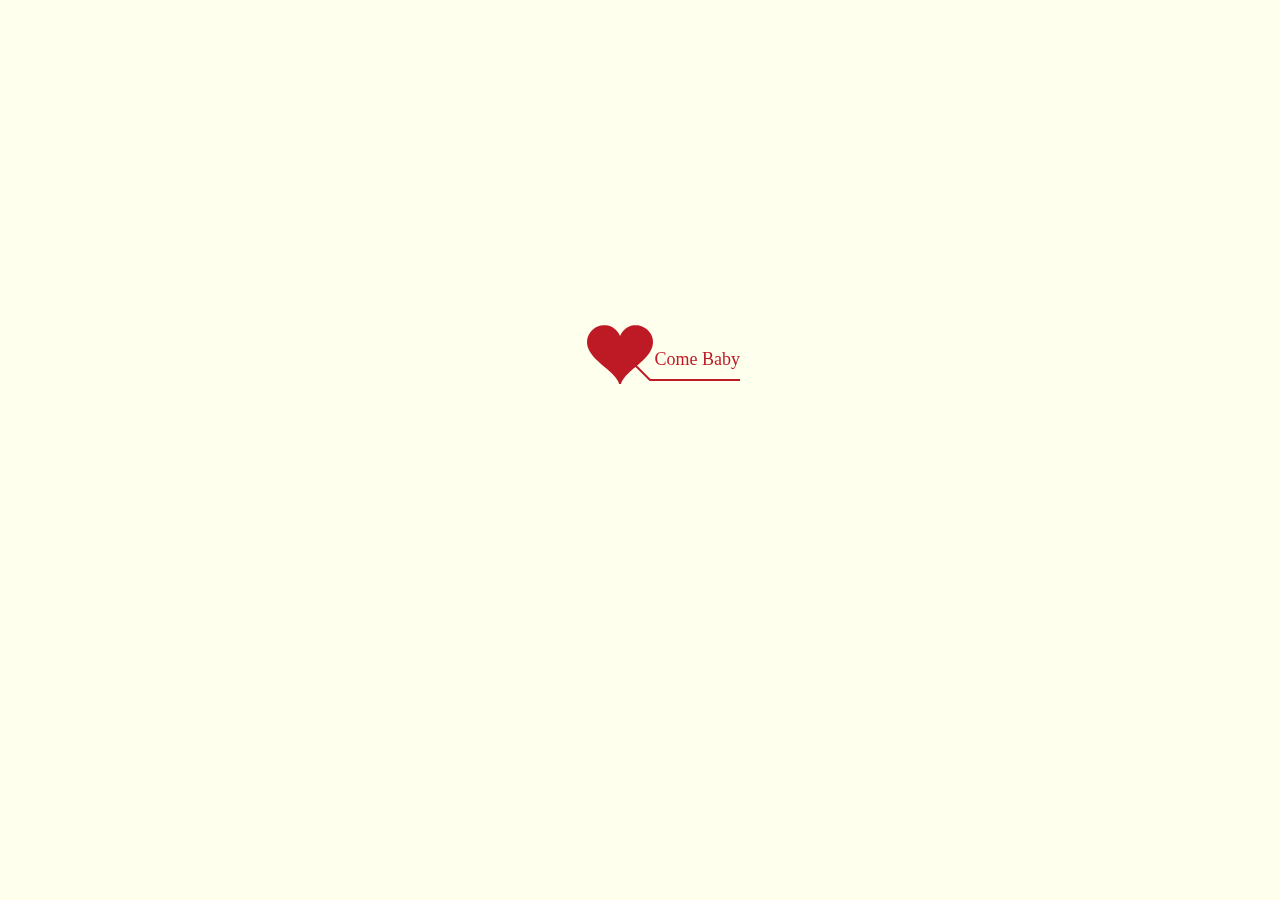
<file: happybirthday-master/index.html>
<!DOCTYPE html PUBLIC "-//W3C//DTD XHTML 1.0 Strict//EN" "htt`://www.w3.org/TR/xhtml1/DTD/xhtml1-strict.dtd">
<html xml:lang="en" xmlns="http://www.w3.org/1999/xhtml"><head><meta http-equiv="Content-Type" content="text/html; charset=UTF-8">
    <title>小张瑛生日快乐呀!</title>     
    <link type="text/css" rel="stylesheet" href="./css/default.css">
    <script type="text/javascript" src="./css/jquery.min.js"></script>
    <script type="text/javascript" src="./css/jscex.min.js"></script>
    <script type="text/javascript" src="./css/jscex-parser.js"></script>
    <script type="text/javascript" src="./css/jscex-jit.js"></script>
    <script type="text/javascript" src="./css/jscex-builderbase.min.js"></script>
    <script type="text/javascript" src="./css/jscex-async.min.js"></script>
    <script type="text/javascript" src="./css/jscex-async-powerpack.min.js"></script>
    <script type="text/javascript" src="./css/functions.js" charset="utf-8"></script>
    <script type="text/javascript" src="./css/love.js" charset="utf-8"></script>
      <style type="text/css">
<!--
.STYLE1 {color: #666666}
-->
        </style>
</head>
    <body>
      <audio autoplay="autopaly">
          <source src="music/love.mp3" type="audio/mp3" />
      </audio>  
        <div id="main">
             <div id="wrap">
                <div id="text">
              <div id="code">
            <font color="#FF0000">    
<span class="say"><h1>祝张小瑛十八岁生日快乐呀！</h1></span><br><br>
<span class="say">愿你满眼星辰璀璨无边，愿你以梦为马不负韶光。</span><br> <br>    
<span class="say">愿你永远青春，愿你活成自己想要的样子。</span><br><br>
<span class="say">愿你手捧鲜花芬芳岁月，愿你脚踏山河繁华人生。</span><br><br>
<span class="say">愿所有的温暖和美好与你如期而至。</span><br><br>
<span class="say">愿你平安喜乐终遇良人呀，愿你笑的坦荡眼里都是太阳。</span><br><br>
<span class="say">更愿此去繁花似锦，再相逢依旧如故，Best wishes for you。</span><br><br>
<span class="say"><span class="space"></span> -- 刘健--</span><br>
<span class="say"><h1>生日快乐!</h1></span><br>
        </font>
      </div>
                </div>
                <div id="clock-box">
                    <!-- <span class="STYLE1"></span><font color="#33CC00">距离我喜欢你，</font>
<span class="STYLE1">已经是……</span> -->
<span class="STYLE1"></span>
<font color="#33CC00"></font>
<span class="STYLE1"></span>
                  <!-- <div id="clock"></div> -->
              </div>
                <canvas id="canvas" width="1100" height="680"></canvas>
            </div>
            
        </div>
    
    <script>
    </script>

    <script>
    (function(){
        var canvas = $('#canvas');
    
        if (!canvas[0].getContext) {
            $("#error").show();
            return false;        }

        var width = canvas.width();
        var height = canvas.height();        
        canvas.attr("width", width);
        canvas.attr("height", height);
        var opts = {
            seed: {
                x: width / 2 - 20,
                color: "rgb(190, 26, 37)",
                scale: 2
            },
            branch: [
                [535, 680, 570, 250, 500, 200, 30, 100, [
                    [540, 500, 455, 417, 340, 400, 13, 100, [
                        [450, 435, 434, 430, 394, 395, 2, 40]
                    ]],
                    [550, 445, 600, 356, 680, 345, 12, 100, [
                        [578, 400, 648, 409, 661, 426, 3, 80]
                    ]],
                    [539, 281, 537, 248, 534, 217, 3, 40],
                    [546, 397, 413, 247, 328, 244, 9, 80, [
                        [427, 286, 383, 253, 371, 205, 2, 40],
                        [498, 345, 435, 315, 395, 330, 4, 60]
                    ]],
                    [546, 357, 608, 252, 678, 221, 6, 100, [
                        [590, 293, 646, 277, 648, 271, 2, 80]
                    ]]
                ]] 
            ],
            bloom: {
                num: 700,
                width: 1080,
                height: 650,
            },
            footer: {
                width: 1200,
                height: 5,
                speed: 10,
            }
        }

        var tree = new Tree(canvas[0], width, height, opts);
        var seed = tree.seed;
        var foot = tree.footer;
        var hold = 1;

        canvas.click(function(e) {
            var offset = canvas.offset(), x, y;
            x = e.pageX - offset.left;
            y = e.pageY - offset.top;
            if (seed.hover(x, y)) {
                hold = 0; 
                canvas.unbind("click");
                canvas.unbind("mousemove");
                canvas.removeClass('hand');
            }
        }).mousemove(function(e){
            var offset = canvas.offset(), x, y;
            x = e.pageX - offset.left;
            y = e.pageY - offset.top;
            canvas.toggleClass('hand', seed.hover(x, y));
        });

        var seedAnimate = eval(Jscex.compile("async", function () {
            seed.draw();
            while (hold) {
                $await(Jscex.Async.sleep(10));
            }
            while (seed.canScale()) {
                seed.scale(0.95);
                $await(Jscex.Async.sleep(10));
            }
            while (seed.canMove()) {
                seed.move(0, 2);
                foot.draw();
                $await(Jscex.Async.sleep(10));
            }
        }));

        var growAnimate = eval(Jscex.compile("async", function () {
            do {
              tree.grow();
                $await(Jscex.Async.sleep(10));
            } while (tree.canGrow());
        }));

        var flowAnimate = eval(Jscex.compile("async", function () {
            do {
              tree.flower(2);
                $await(Jscex.Async.sleep(10));
            } while (tree.canFlower());
        }));

        var moveAnimate = eval(Jscex.compile("async", function () {
            tree.snapshot("p1", 240, 0, 610, 680);
            while (tree.move("p1", 500, 0)) {
                foot.draw();
                $await(Jscex.Async.sleep(10));
            }
            foot.draw();
            tree.snapshot("p2", 500, 0, 610, 680);

            // 会有闪烁不得意这样做, (＞﹏＜)
            canvas.parent().css("background", "url(" + tree.toDataURL('image/png') + ")");
            canvas.css("background", "#ffe");
            $await(Jscex.Async.sleep(300));
            canvas.css("background", "none");
        }));

        var jumpAnimate = eval(Jscex.compile("async", function () {
            var ctx = tree.ctx;
            while (true) {
                tree.ctx.clearRect(0, 0, width, height);
                tree.jump();
                foot.draw();
                $await(Jscex.Async.sleep(25));
            }
        }));

        var textAnimate = eval(Jscex.compile("async", function () {
        var together = new Date();
        together.setFullYear(2009,10,23 );      //时间年月日
        together.setHours(16);            //小时  
        together.setMinutes(53);          //分钟
        together.setSeconds(0);         //秒前一位
        together.setMilliseconds(2);        //秒第二位

        $("#code").show().typewriter();
            $("#clock-box").fadeIn(500);
            while (true) {
                timeElapse(together);
                $await(Jscex.Async.sleep(1000));
            }
        }));

        var runAsync = eval(Jscex.compile("async", function () {
            $await(seedAnimate());
            $await(growAnimate());
            $await(flowAnimate());
            $await(moveAnimate());

            textAnimate().start();

            $await(jumpAnimate());
        }));

        runAsync().start();
    })();
    </script>

    </body></html>
</file>
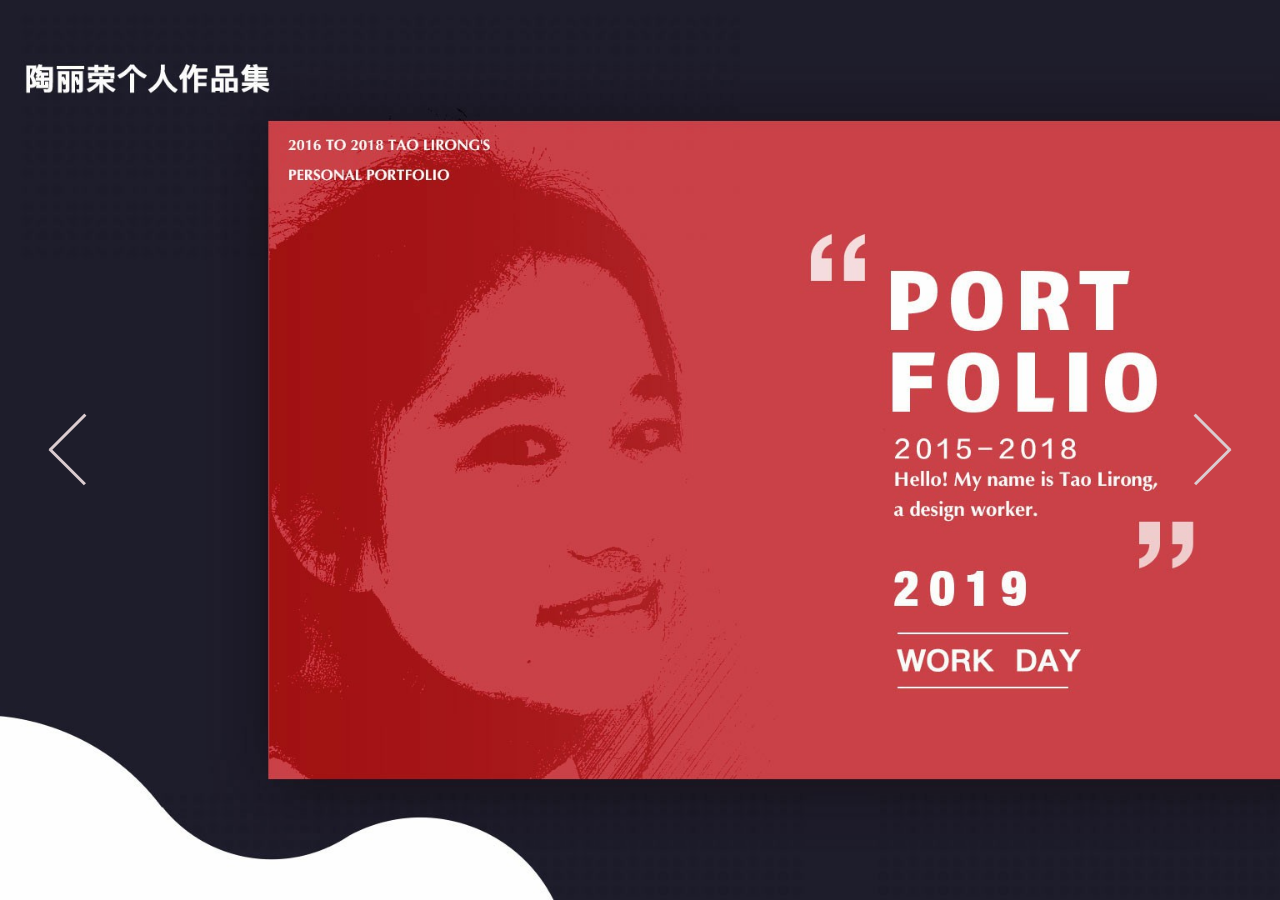
<file: My resume/index.html>
<!DOCTYPE html>
<html lang="en" class="no-js">
	<head>
		<meta charset="UTF-8" />
		<meta http-equiv="X-UA-Compatible" content="IE=edge"> 
		<meta name="viewport" content="width=device-width, initial-scale=1"> 
		<title></title>
		<link rel="stylesheet" type="text/css" href="css/demo.css" />
		<link rel="stylesheet" type="text/css" href="css/component.css" />
		<script src="js/modernizr.custom.js"></script>
	</head>
	<body>
		<div class="container">
			<div id="boxgallery" class="boxgallery" data-effect="effect-2">
				<div class="panel"><img src="img/1.jpg" alt="Image 1"/></div>
				<div class="panel"><img src="img/2.jpg" alt="Image 2"/></div>
				<div class="panel"><img src="img/3.jpg" alt="Image 3"/></div>
				<div class="panel"><img src="img/4.jpg" alt="Image 4"/></div>
				<div class="panel"><img src="img/5.jpg" alt="Image 5"/></div>
				<div class="panel"><img src="img/6.jpg" alt="Image 6"/></div>
				<div class="panel"><img src="img/7.jpg" alt="Image 7"/></div>
				<div class="panel"><img src="img/8.jpg" alt="Image 8"/></div>
				<div class="panel"><img src="img/9.jpg" alt="Image 9"/></div>
				<div class="panel"><img src="img/10.jpg" alt="Image 10"/></div>
				<div class="panel"><img src="img/11.jpg" alt="Image 11"/></div>
				<div class="panel"><img src="img/12.jpg" alt="Image 12"/></div>
				<div class="panel"><img src="img/13.jpg" alt="Image 13"/></div>
				<div class="panel"><img src="img/14.jpg" alt="Image 14"/></div>
				<div class="panel"><img src="img/15.jpg" alt="Image 15"/></div>
				<div class="panel"><img src="img/16.jpg" alt="Image 16"/></div>
				<div class="panel"><img src="img/17.jpg" alt="Image 17"/></div>
				<div class="panel"><img src="img/18.jpg" alt="Image 18"/></div>
				<div class="panel"><img src="img/19.jpg" alt="Image 19"/></div>
				<div class="panel"><img src="img/20.jpg" alt="Image 20"/></div>
				<div class="panel"><img src="img/21.jpg" alt="Image 21"/></div>
				<div class="panel"><img src="img/22.jpg" alt="Image 22"/></div>
				<div class="panel"><img src="img/23.jpg" alt="Image 23"/></div>
				<div class="panel"><img src="img/24.jpg" alt="Image 24"/></div>
				<div class="panel"><img src="img/25.jpg" alt="Image 25"/></div>
				<div class="panel"><img src="img/26.jpg" alt="Image 26"/></div>
				<div class="panel"><img src="img/27.jpg" alt="Image 27"/></div>
				<div class="panel"><img src="img/28.jpg" alt="Image 28"/></div>
				<div class="panel"><img src="img/29.jpg" alt="Image 29"/></div>
				<div class="panel"><img src="img/30.jpg" alt="Image 30"/></div>
				<div class="panel"><img src="img/31.jpg" alt="Image 31"/></div>
				<div class="panel"><img src="img/32.jpg" alt="Image 32"/></div>
				<div class="panel"><img src="img/33.jpg" alt="Image 33"/></div>
				<div class="panel"><img src="img/34.jpg" alt="Image 34"/></div>
				<div class="panel"><img src="img/35.jpg" alt="Image 35"/></div>
				<div class="panel"><img src="img/36.jpg" alt="Image 36"/></div>
				<div class="panel"><img src="img/37.jpg" alt="Image 37"/></div>
				<div class="panel"><img src="img/38.jpg" alt="Image 38"/></div>
				<div class="panel"><img src="img/39.jpg" alt="Image 39"/></div>
				<div class="panel"><img src="img/40.jpg" alt="Image 40"/></div>
				<div class="panel"><img src="img/41.jpg" alt="Image 41"/></div>
				<div class="panel"><img src="img/42.jpg" alt="Image 42"/></div>
				<div class="panel"><img src="img/43.jpg" alt="Image 43"/></div>
				<div class="panel"><img src="img/44.jpg" alt="Image 44"/></div>
				<div class="panel"><img src="img/45.jpg" alt="Image 45"/></div>
				<div class="panel"><img src="img/46.jpg" alt="Image 46"/></div>
				<div class="panel"><img src="img/47.jpg" alt="Image 47"/></div>
				<div class="panel"><img src="img/48.jpg" alt="Image 48"/></div>
				<div class="panel"><img src="img/49.jpg" alt="Image 49"/></div>
				<div class="panel"><img src="img/50.jpg" alt="Image 50"/></div>
				<div class="panel"><img src="img/51.jpg" alt="Image 51"/></div>
				<div class="panel"><img src="img/52.jpg" alt="Image 52"/></div>
			</div>
		</div><!-- /container -->
		<script src="js/classie.js"></script>
		<script src="js/boxesFx.js"></script>
		<script>
			new BoxesFx( document.getElementById( 'boxgallery' ) );
		</script>
	</body>
</html>
</file>
<file: happybirthday-master/css/default.css>
body{margin:0;padding:0;background:#ffe;font-size:14px;font-family:'寰蒋闆呴粦','瀹嬩綋',sans-serif;color:#231F20;overflow:auto}
a {color:#000;font-size:14px;}
#main{width:100%;}
#wrap{position:relative;margin:0 auto;width:1100px;height:680px;margin-top:10px;}
#text{width:400px;height:425px;left:60px;top:80px;position:absolute;}
#code{display:none;font-size:16px;}
#clock-box {position:absolute;left:60px;top:550px;font-size:28px;display:none;}
#clock-box a {font-size:28px;text-decoration:none;}
#clock{margin-left:48px;}
#clock .digit {font-size:64px;}
#canvas{margin:0 auto;width:1100px;height:680px;}
#error{margin:0 auto;text-align:center;margin-top:60px;display:none;}
.hand{cursor:pointer;}
.say{margin-left:5px;}
.space{margin-right:150px;}
</file>
<file: My resume/css/demo.css>
*, *:after, *:before { border-box; box-sizing: border-box; }
.clearfix:before, .clearfix:after { content: ''; display: table; }
.clearfix:after { clear: both; }
*{ margin:0; padding:0; list-style:none;}
body {
	background: #333;
	color: #fff;
	font-weight: 200;
	font-size: 1em;
	font-family: 'Raleway', 'Arial', sans-serif;
}
/* ������������ҳ���֮�� www.mysite.com */
a {
	color: #fff;
	text-decoration: none;
	outline: none;
	font-weight: 600;
}

a:hover, a:focus {
	color: #debcc3;
}

section {
	padding: 1em;
	text-align: center;
}

/* Header */
.codrops-header {
	z-index: 1000;
	position: absolute;
	top: 50%;
	left: 50%;
	text-align: center;
	max-width: 500px;
	-webkit-transform: translate(-50%,-50%);
	transform: translate(-50%,-50%);
	-webkit-backface-visibility: hidden;
	backface-visibility: hidden;
}

.codrops-header h1 {
	margin: 0;
	font-weight: 200;
	font-size: 3em;
	line-height: 1;
}

.codrops-header h1 span {
	display: block;
	padding: 0.5em 0 0.6em 0.1em;
	font-size: 40%;
	line-height: 1.2;
	opacity: 0.7;
}

/* To Navigation Style */
.codrops-top {
	width: 100%;
	text-transform: uppercase;
	font-weight: 400;
	font-size: 0.69em;
	line-height: 2.2;
	position: relative;
	z-index: 2000;
}

.codrops-top a {
	display: inline-block;
	padding: 0.3em 0.7em;
	text-decoration: none;
	letter-spacing: 1px;
	margin: 5px;
}

.codrops-top span.right {
	float: right;
}

.codrops-top span.right a {
	display: block;
	float: left;
}

.codrops-icon:before {
	margin: 0 4px;
	text-transform: none;
	font-weight: normal;
	font-style: normal;
	font-variant: normal;
	font-family: 'codropsicons';
	line-height: 1;
	speak: none;
	-webkit-font-smoothing: antialiased;
}

.codrops-icon-drop:before {
	content: "\e001";
}

.codrops-icon-prev:before {
	content: "\e004";
}

/* Demo Buttons Style */
.codrops-demos {
	padding-top: 2em;
	font-size: 0.8em;
}

.codrops-demos a {
	display: inline-block;
	margin: 0.5em;
	padding: 0.7em 1.1em;
	outline: none;
	border: 2px solid #fff;
	text-decoration: none;
	text-transform: uppercase;
	letter-spacing: 1px;
	width: 165px;
}
/* ������������ҳ���֮�� www.mysite.com */
.codrops-demos a:hover,
.codrops-demos a.current-demo,
.codrops-demos a.current-demo:hover {
	color: #debcc3;
	border-color: #debcc3;
}

@media screen and (max-width: 25em) {

	.codrops-icon span {
		display: none;
	}

}
</file>
<file: My resume/css/component.css>
/* ������������ҳ���֮�� www.mysite.com */
html, body, .container {
	height: 100%;
}

.js .boxgallery,
.js .boxgallery div {
	position: absolute;
}

.js .boxgallery,
.bg-tile,
.bg-img {
	overflow: hidden;
}

.js .boxgallery,
.js .panel {
	top: 0;
	left: 0;
	width: 100%;
	height: 100%;
}

.panel {
	z-index: 0;
	-webkit-perspective: 1200px;
	perspective: 1200px;
}

.bg-tile {
	width: 50%;
	height: 50%;
}

.bg-tile:nth-child(2),
.bg-tile:nth-child(4) {
	left: 50%;
}

.bg-tile:nth-child(3),
.bg-tile:nth-child(4) {
	top: 50%;
}

.bg-img {
	width: 100%;
	height: 100%;
	background: #999;
}

.bg-img img {
	position: absolute;
	display: block;
	height: 200%;
}

@media screen and (min-aspect-ratio: 1280/850) {
	.bg-img img {
		width: 200%;
		height: auto;
	}
}

.bg-tile:nth-child(2) .bg-img img,
.bg-tile:nth-child(4) .bg-img img {
	left: -100%;
}

.bg-tile:nth-child(3) .bg-img img,
.bg-tile:nth-child(4) .bg-img img {
	top: -100%;
}

/* Navigation Arrow */
.boxgallery > nav span {
	position: absolute;
	top: 50%;
	z-index: 1000;
	display: block;
	width: 100px;
	height: 100px;
	outline: none;
	text-align: left;
	cursor: pointer;
	-webkit-transform: translateY(-50%);
	transform: translateY(-50%);
}

.boxgallery > nav span.prev {
	left: 0;
}

.boxgallery > nav span.next {
	right: 0;
}

.boxgallery > nav i {
	position: relative;
	display: block;
	width: 100%;
	height: 100%;
}

.boxgallery > nav span::before,
.boxgallery > nav span::after,
.boxgallery > nav i::before,
.boxgallery > nav i::after {
	position: absolute;
	left: 50%;
	width: 3px;
	height: 50%;
	outline: 1px solid transparent;
	background: #dbccd0;
	content: '';
	-webkit-transition: -webkit-transform 0.3s;
	transition: transform 0.3s;
	-webkit-backface-visibility: hidden;
	backface-visibility: hidden;
}

.boxgallery > nav i::before,
.boxgallery > nav i::after {
	z-index: 100;
	height: 0;
	background: #fff;
	-webkit-transition: height 0.3s, -webkit-transform 0.3s;
	transition: height 0.3s, transform 0.3s;
}

.boxgallery > nav span::before,
.boxgallery > nav i::before {
	top: 50%;
	-webkit-transform: translateX(-50%) rotate(-135deg);
	transform: translateX(-50%) rotate(-135deg);
	-webkit-transform-origin: 50% 0%;
	transform-origin: 50% 0%;
}

.boxgallery > nav span.next::before,
.boxgallery > nav span.next i::before {
	-webkit-transform: translateX(-50%) rotate(135deg);
	transform: translateX(-50%) rotate(135deg);
	-webkit-transform-origin: 50% 0%;
	transform-origin: 50% 0%;
}

.boxgallery > nav span::after,
.boxgallery > nav i::after {
	top: 50%;
	-webkit-transform: translateX(-50%) rotate(-45deg);
	transform: translateX(-50%) rotate(-45deg);
	-webkit-transform-origin: 0 0;
	transform-origin: 0 0;
}

.boxgallery > nav span.next::after,
.boxgallery > nav span.next i::after {
	-webkit-transform: translateX(-50%) rotate(45deg);
	transform: translateX(-50%) rotate(45deg);
	-webkit-transform-origin: 100% 0%;
	transform-origin: 100% 0%;
}

.no-touch .boxgallery > nav span:hover i::before,
.no-touch .boxgallery > nav span:hover i::after {
	height: 50%;
}

.no-touch .boxgallery > nav span:hover::before,
.no-touch .boxgallery > nav span:hover i::before {
	-webkit-transform: translateX(-50%) rotate(-125deg);
	transform: translateX(-50%) rotate(-125deg);
}

.no-touch .boxgallery > nav span.next:hover::before,
.no-touch .boxgallery > nav span.next:hover i::before {
	-webkit-transform: translateX(-50%) rotate(125deg);
	transform: translateX(-50%) rotate(125deg);
}

.no-touch .boxgallery > nav span:hover::after,
.no-touch .boxgallery > nav span:hover i::after {
	-webkit-transform: translateX(-50%) rotate(-55deg);
	transform: translateX(-50%) rotate(-55deg);
}

.no-touch .boxgallery > nav span.next:hover::after,
.no-touch .boxgallery > nav span.next:hover i::after {
	-webkit-transform: translateX(-50%) rotate(55deg);
	transform: translateX(-50%) rotate(55deg);
}

/* Transitions and individual delays/effects */
/* The "active" class is given to the panel that is coming */

.panel.current {
	z-index: 2;
}

.panel.active {
	z-index: 1;
}

.panel.current .bg-img {
	-webkit-transition: -webkit-transform 1.1s ease-in-out;
	transition: transform 1.1s ease-in-out;
}

.boxgallery[data-effect="effect-1"] .panel.active .bg-tile,
.boxgallery[data-effect="effect-2"] .panel.active .bg-tile {
	-webkit-animation: scaleDown 1.1s ease-in-out;
	animation: scaleDown 1.1s ease-in-out;
}

@-webkit-keyframes scaleDown {
	from { -webkit-transform: translate3d(0,0,380px); transform: translate3d(0,0,380px); }
	to { -webkit-transform: translate3d(0,0,0); transform: translate3d(0,0,0); }
}

@keyframes scaleDown {
	from { -webkit-transform: translate3d(0,0,380px); transform: translate3d(0,0,380px); }
	to { -webkit-transform: translate3d(0,0,0); transform: translate3d(0,0,0); }
}

/* Variation 2 */
.boxgallery[data-effect="effect-2"] .panel.current .bg-img {
	-webkit-transition: -webkit-transform 0.9s cubic-bezier(0.7,0,0.3,1);
	transition: transform 0.9s cubic-bezier(0.7,0,0.3,1);
}

.boxgallery[data-effect="effect-2"] .panel.current .bg-tile:nth-child(2) .bg-img {
	-webkit-transition-delay: 0.15s;
	transition-delay: 0.15s;
}

.boxgallery[data-effect="effect-2"] .panel.current .bg-tile:nth-child(3) .bg-img {
	-webkit-transition-delay: 0.3s;
	transition-delay: 0.3s;
}

.boxgallery[data-effect="effect-2"] .panel.current .bg-tile:nth-child(4) .bg-img {
	-webkit-transition-delay: 0.45s;
	transition-delay: 0.45s;
}

/* Variation 3 */
.boxgallery[data-effect="effect-3"] .panel::after {
	position: absolute;
	width: 100%;
	height: 100%;
	background: rgba(0,0,0,0.8);
	content: '';
	-webkit-transition: opacity 1.1s ease-in-out;
	transition: opacity 1.1s ease-in-out;
}

.boxgallery[data-effect="effect-3"] .panel.current::after,
.boxgallery[data-effect="effect-3"] .panel.active::after {
	opacity: 0;
}

.boxgallery[data-effect="effect-3"] .panel.current::after {
	-webkit-transition: none;
	transition: none;
}

.boxgallery[data-effect="effect-3"] .panel.current .bg-img {
	-webkit-transition: -webkit-transform 1.1s cubic-bezier(0.7,0,0.3,1);
	transition: transform 1.1s cubic-bezier(0.7,0,0.3,1);
}

.boxgallery[data-effect="effect-3"] .panel.current .bg-tile:nth-child(2) .bg-img {
	-webkit-transition-delay: 0.15s;
	transition-delay: 0.15s;
}

.boxgallery[data-effect="effect-3"] .panel.current .bg-tile:nth-child(3) .bg-img {
	-webkit-transition-delay: 0.3s;
	transition-delay: 0.3s;
}

.boxgallery[data-effect="effect-3"] .panel.current .bg-tile:nth-child(4) .bg-img {
	-webkit-transition-delay: 0.45s;
	transition-delay: 0.45s;
}

@media screen and (max-width: 380px) {
	.boxgallery > nav span {
		width: 50px;
		height: 50px;
	}
}

/* ������������ҳ���֮�� www.mysite.com */
</file>
